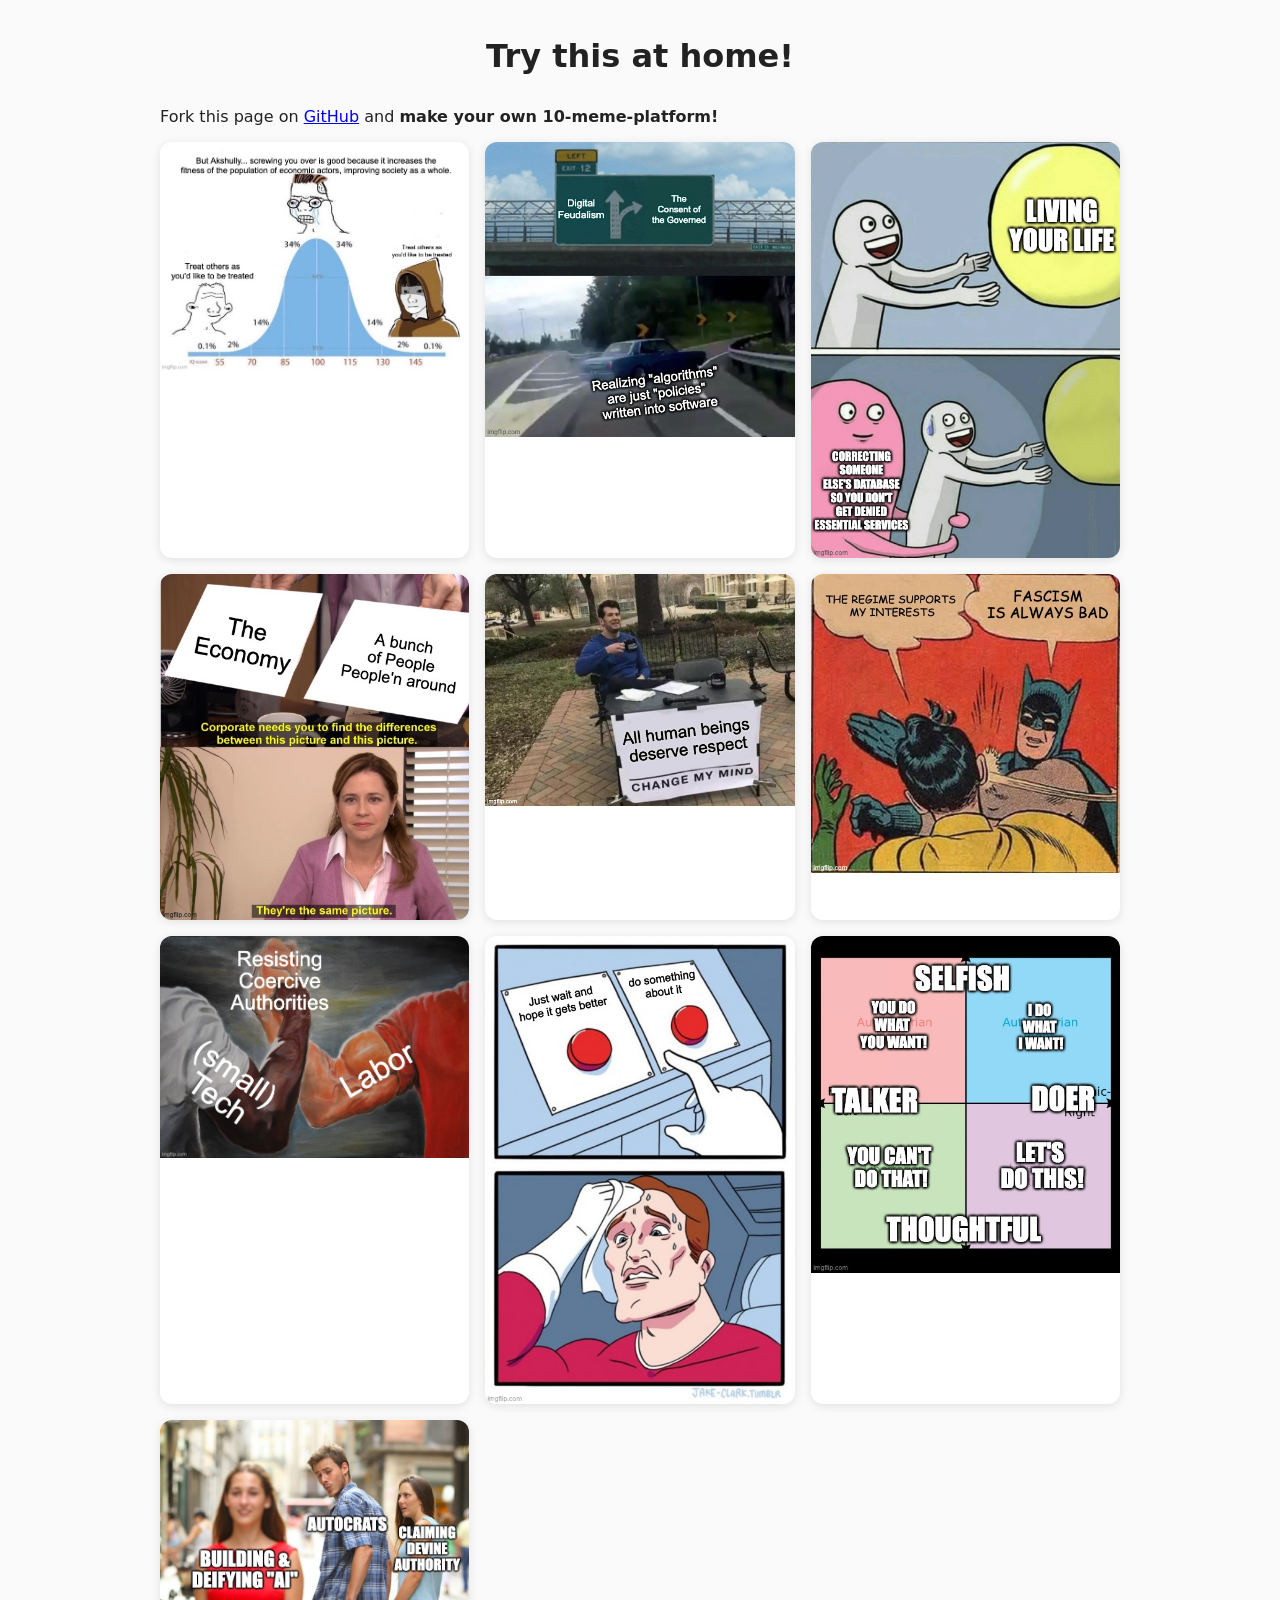
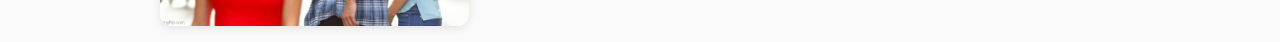
<file: index.html>
<!DOCTYPE html>
<html lang="en">
<head>
  <meta charset="UTF-8" />
  <meta name="viewport" content="width=device-width, initial-scale=1.0" />
  <title>Political Platform in 10 Memes</title>
  <link rel="stylesheet" href="style.css" />
</head>
<body>
  <main class="gallery">
    <h1>Try this at home!</h1>
    <p>
      Fork this page on
      <a href="https://github.com/mzargham/10-meme-challenge" target="_blank">GitHub</a> 
      and <strong>make your own 10-meme-platform!</strong>
    </p>
    <div class="card-grid">
      <!-- You can expand this to 10 items -->
      <!-- Card Template -->
        <a class="card" href="../meme/01.html">
        <img src="./memes/01.png" alt="Meme 01">
        </a>
        <a class="card" href="./meme/02.html">
        <img src="./memes/02.png" alt="Meme 02">
        </a>
        <a class="card" href="./meme/03.html">
        <img src="./memes/03.png" alt="Meme 03">
        </a>
        <a class="card" href="./meme/04.html">
        <img src="./memes/04.png" alt="Meme 04">
        </a>
        <a class="card" href="./meme/05.html">
        <img src="./memes/05.png" alt="Meme 05">
        </a>
        <a class="card" href="./meme/06.html">
        <img src="./memes/06.png" alt="Meme 06">
        </a>
        <a class="card" href="./meme/07.html">
        <img src="./memes/07.png" alt="Meme 07">
        </a>
        <a class="card" href="./meme/08.html">
        <img src="./memes/08.png" alt="Meme 08">
        </a>
        <a class="card" href="./meme/09.html">
        <img src="./memes/09.png" alt="Meme 09">
        </a>
        <a class="card" href="./meme/10.html">
        <img src="./memes/10.png" alt="Meme 10">
        </a>
    </div>
  </main>
</body>
</html>
</file>
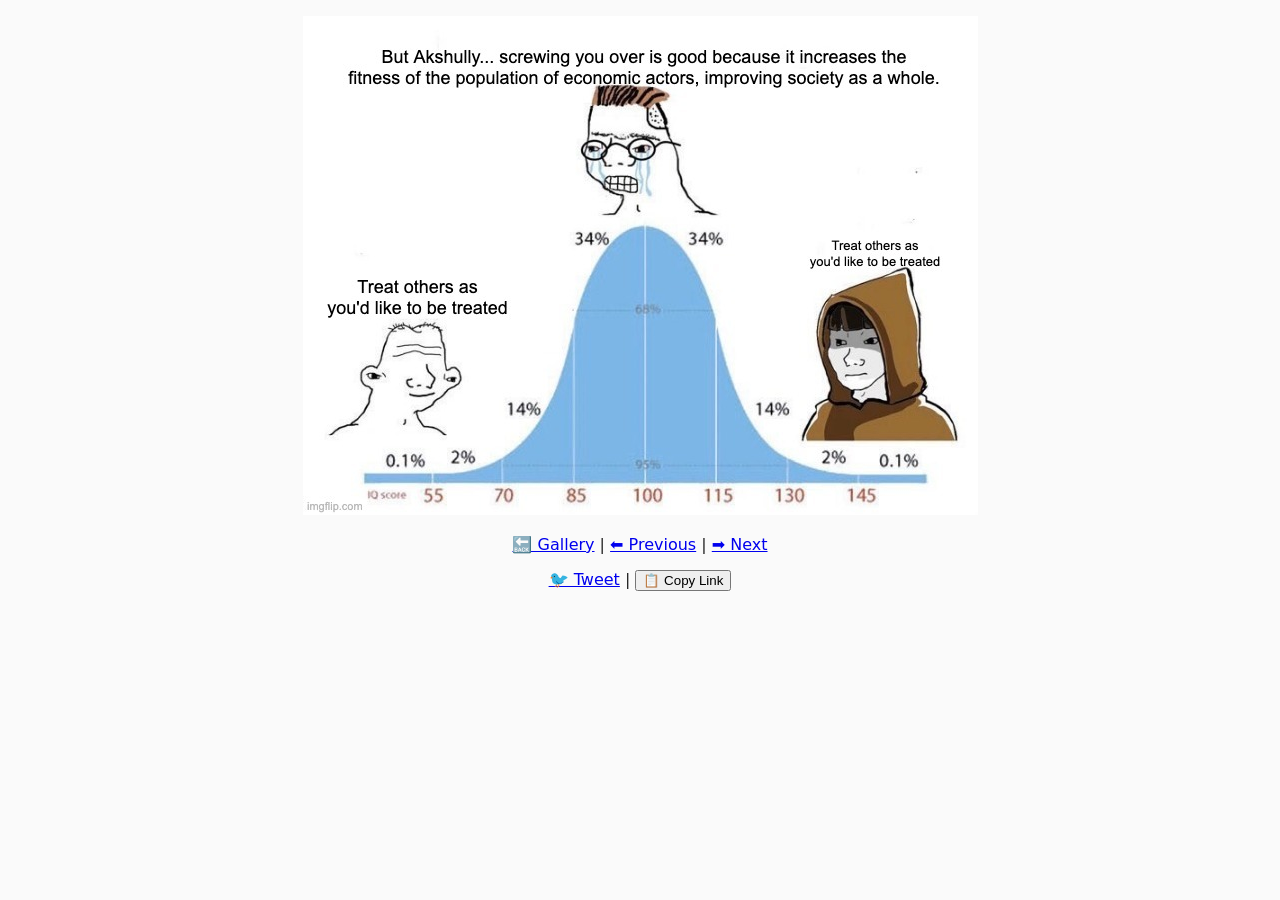
<file: meme/01.html>
<!DOCTYPE html>
<html lang="en">
<head>
  <meta charset="UTF-8" />
  <meta name="viewport" content="width=device-width, initial-scale=1.0" />
  <title>Meme 01</title>
  <link rel="stylesheet" href="../style.css" />
</head>
<body>
  <main style="text-align: center; padding: 1rem;">
    <img src="../memes/01.png" alt="Meme 01" style="max-width: 100%; height: auto;" />
    <div style="margin-top: 1rem;">
      <a href="../index.html">🔙 Gallery</a> |
      <a href="../meme/10.html">⬅️ Previous</a> |
      <a href="../meme/02.html">➡️ Next</a>
    </div>
    <div style="margin-top: 1rem;">
      <a href="https://twitter.com/intent/tweet?text=Check%20this%20meme!&url=https://mzargham.github.io/10-meme-challenge/meme/01.html" target="_blank" data-image="../memes/01.png">🐦 Tweet</a>
      |
      <button onclick="navigator.clipboard.writeText(window.location.href)">📋 Copy Link</button>
    </div>
  </main>
</body>
</html>
</file>
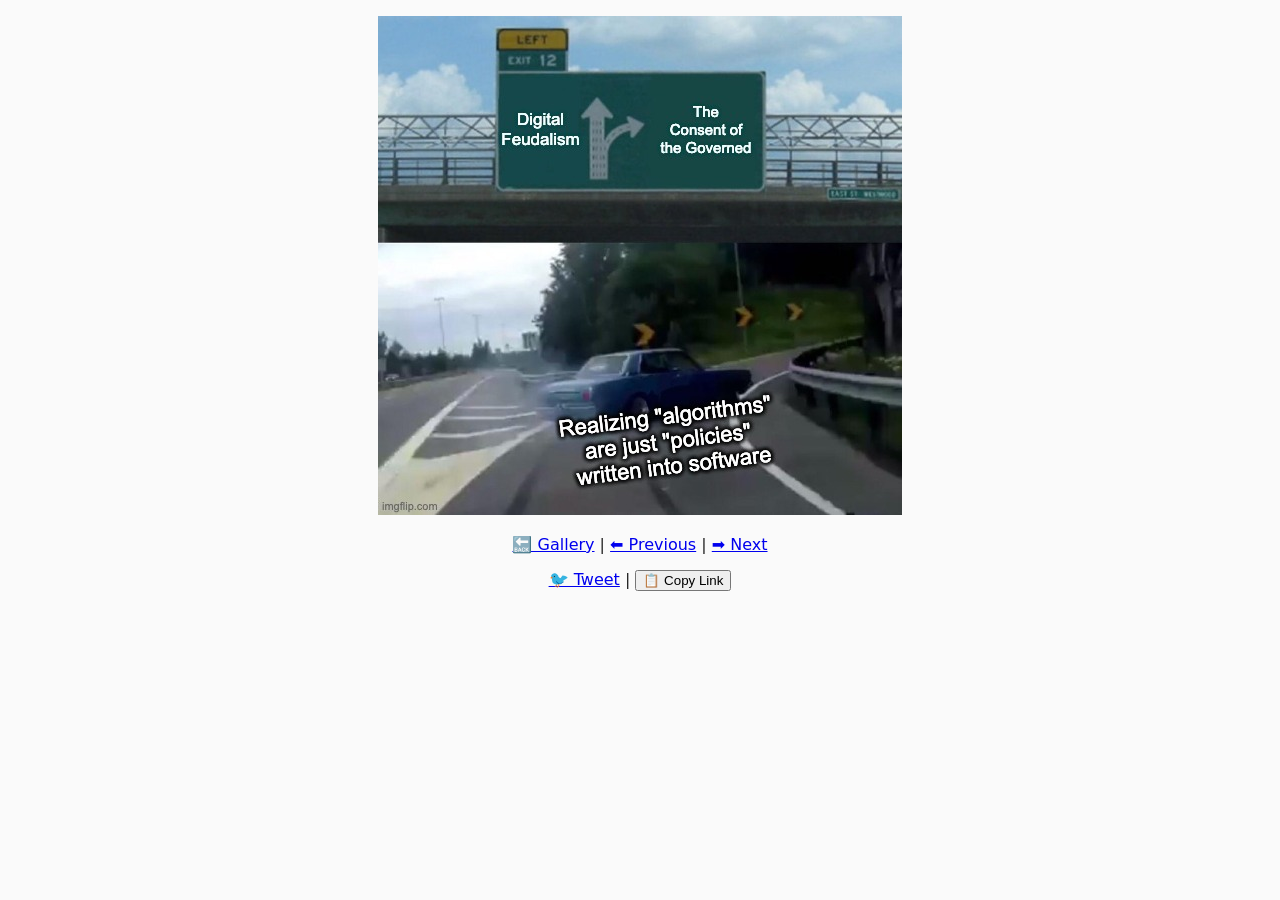
<file: meme/02.html>
<!DOCTYPE html>
<html lang="en">
<head>
  <meta charset="UTF-8" />
  <meta name="viewport" content="width=device-width, initial-scale=1.0" />
  <title>Meme 02</title>
  <link rel="stylesheet" href="../style.css" />
</head>
<body>
  <main style="text-align: center; padding: 1rem;">
    <img src="../memes/02.png" alt="Meme 02" style="max-width: 100%; height: auto;" />
    <div style="margin-top: 1rem;">
      <a href="../index.html">🔙 Gallery</a> |
      <a href="../meme/01.html">⬅️ Previous</a> |
      <a href="../meme/03.html">➡️ Next</a>
    </div>
    <div style="margin-top: 1rem;">
      <a href="https://twitter.com/intent/tweet?text=Check%20this%20meme!&url=https://mzargham.github.io/10-meme-challenge/meme/02.html" target="_blank" data-image="../memes/02.png">🐦 Tweet</a>
      |
      <button onclick="navigator.clipboard.writeText(window.location.href)">📋 Copy Link</button>
    </div>
  </main>
</body>
</html>
</file>
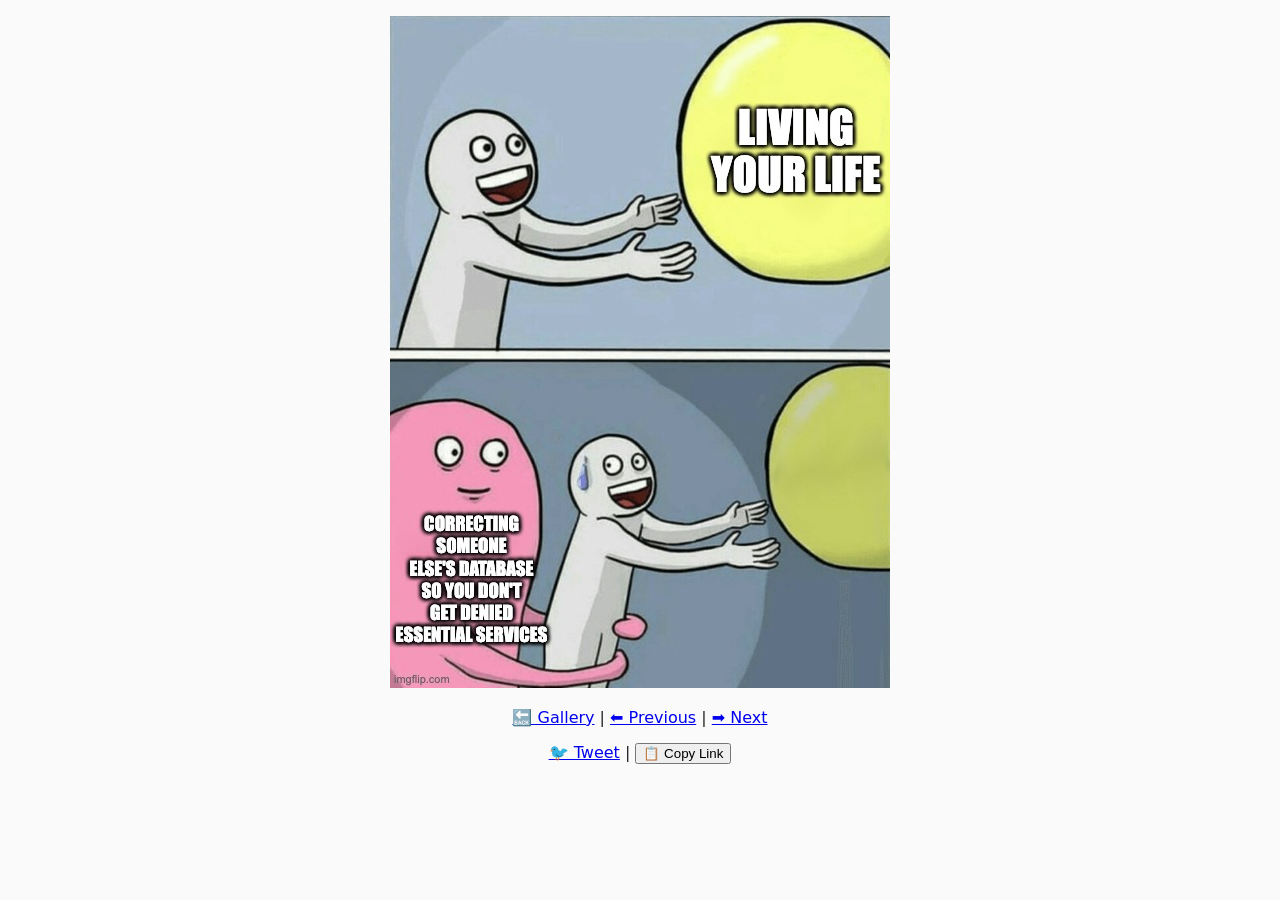
<file: meme/03.html>
<!DOCTYPE html>
<html lang="en">
<head>
  <meta charset="UTF-8" />
  <meta name="viewport" content="width=device-width, initial-scale=1.0" />
  <title>Meme 03</title>
  <link rel="stylesheet" href="../style.css" />
</head>
<body>
  <main style="text-align: center; padding: 1rem;">
    <img src="../memes/03.png" alt="Meme 03" style="max-width: 100%; height: auto;" />
    <div style="margin-top: 1rem;">
      <a href="../index.html">🔙 Gallery</a> |
      <a href="../meme/02.html">⬅️ Previous</a> |
      <a href="../meme/04.html">➡️ Next</a>
    </div>
    <div style="margin-top: 1rem;">
      <a href="https://twitter.com/intent/tweet?text=Check%20this%20meme!&url=https://mzargham.github.io/10-meme-challenge/meme/03.html" target="_blank" data-image="../memes/03.png">🐦 Tweet</a>
      |
      <button onclick="navigator.clipboard.writeText(window.location.href)">📋 Copy Link</button>
    </div>
  </main>
</body>
</html>
</file>
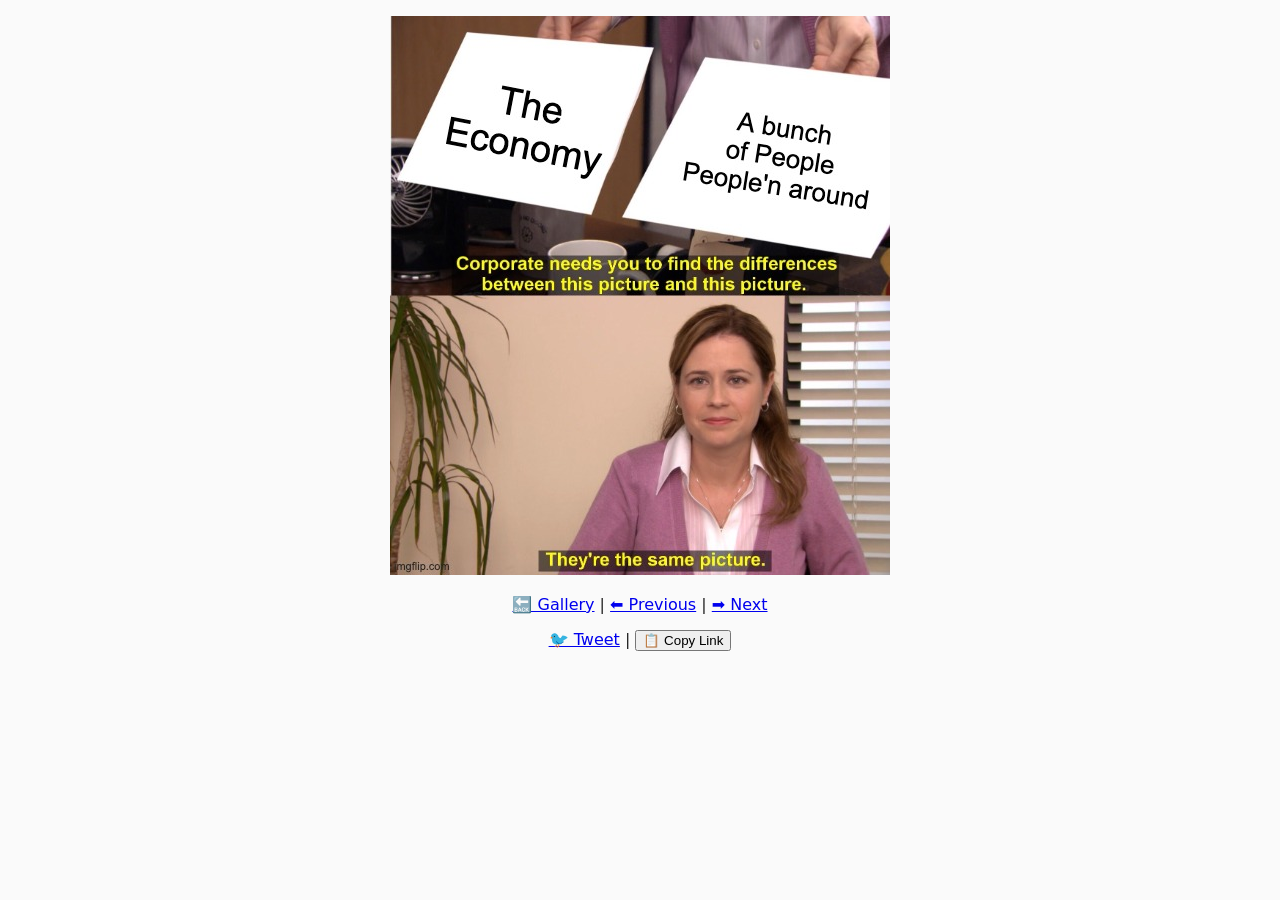
<file: meme/04.html>
<!DOCTYPE html>
<html lang="en">
<head>
  <meta charset="UTF-8" />
  <meta name="viewport" content="width=device-width, initial-scale=1.0" />
  <title>Meme 04</title>
  <link rel="stylesheet" href="../style.css" />
</head>
<body>
  <main style="text-align: center; padding: 1rem;">
    <img src="../memes/04.png" alt="Meme 04" style="max-width: 100%; height: auto;" />
    <div style="margin-top: 1rem;">
      <a href="../index.html">🔙 Gallery</a> |
      <a href="../meme/03.html">⬅️ Previous</a> |
      <a href="../meme/05.html">➡️ Next</a>
    </div>
    <div style="margin-top: 1rem;">
      <a href="https://twitter.com/intent/tweet?text=Check%20this%20meme!&url=https://mzargham.github.io/10-meme-challenge/meme/04.html" target="_blank" data-image="../memes/04.png">🐦 Tweet</a>
      |
      <button onclick="navigator.clipboard.writeText(window.location.href)">📋 Copy Link</button>
    </div>
  </main>
</body>
</html>
</file>
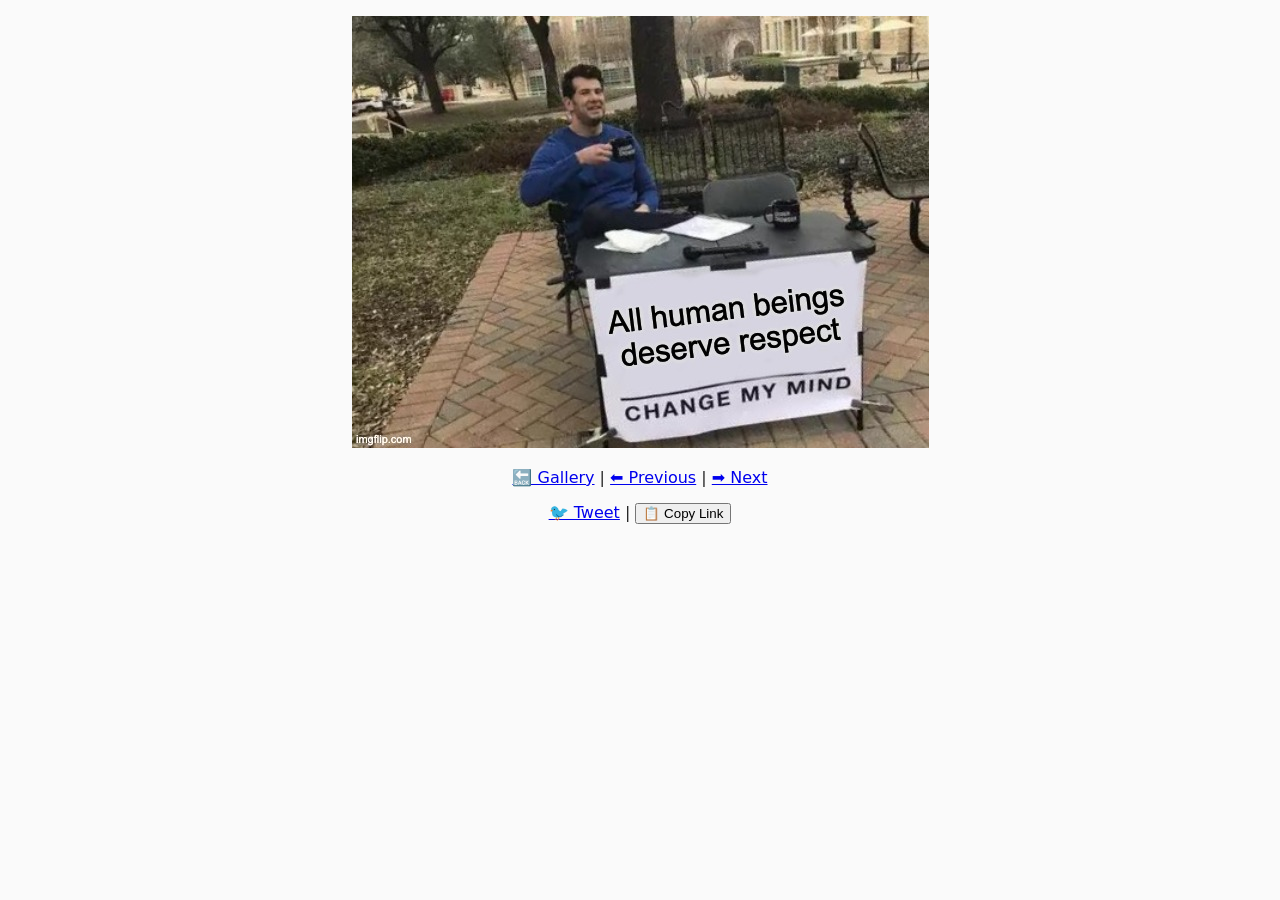
<file: meme/05.html>
<!DOCTYPE html>
<html lang="en">
<head>
  <meta charset="UTF-8" />
  <meta name="viewport" content="width=device-width, initial-scale=1.0" />
  <title>Meme 05</title>
  <link rel="stylesheet" href="../style.css" />
</head>
<body>
  <main style="text-align: center; padding: 1rem;">
    <img src="../memes/05.png" alt="Meme 05" style="max-width: 100%; height: auto;" />
    <div style="margin-top: 1rem;">
      <a href="../index.html">🔙 Gallery</a> |
      <a href="../meme/04.html">⬅️ Previous</a> |
      <a href="../meme/06.html">➡️ Next</a>
    </div>
    <div style="margin-top: 1rem;">
      <a href="https://twitter.com/intent/tweet?text=Check%20this%20meme!&url=https://mzargham.github.io/10-meme-challenge/meme/05.html" target="_blank" data-image="../memes/05.png">🐦 Tweet</a>
      |
      <button onclick="navigator.clipboard.writeText(window.location.href)">📋 Copy Link</button>
    </div>
  </main>
</body>
</html>
</file>
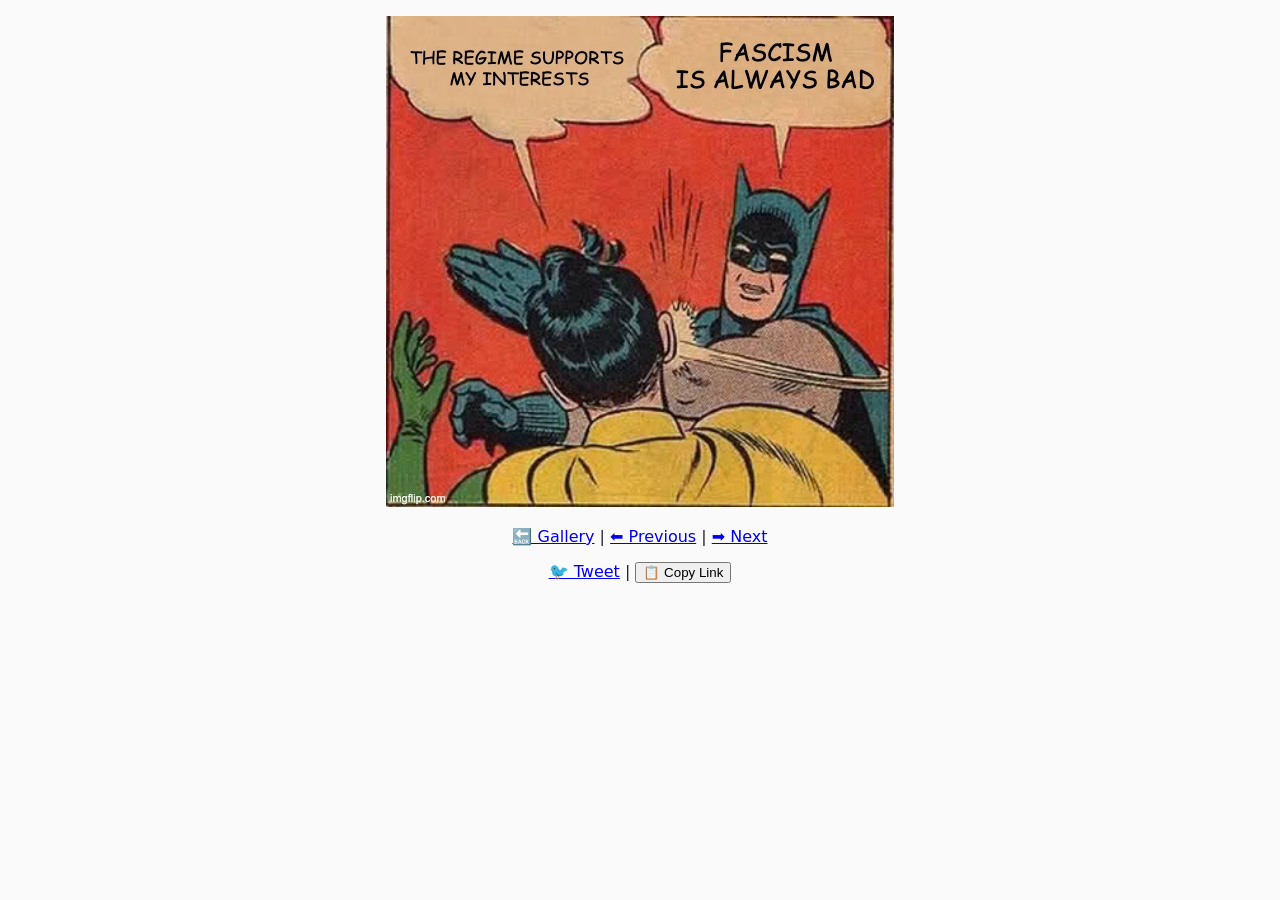
<file: meme/06.html>
<!DOCTYPE html>
<html lang="en">
<head>
  <meta charset="UTF-8" />
  <meta name="viewport" content="width=device-width, initial-scale=1.0" />
  <title>Meme 06</title>
  <link rel="stylesheet" href="../style.css" />
</head>
<body>
  <main style="text-align: center; padding: 1rem;">
    <img src="../memes/06.png" alt="Meme 06" style="max-width: 100%; height: auto;" />
    <div style="margin-top: 1rem;">
      <a href="../index.html">🔙 Gallery</a> |
      <a href="../meme/05.html">⬅️ Previous</a> |
      <a href="../meme/07.html">➡️ Next</a>
    </div>
    <div style="margin-top: 1rem;">
      <a href="https://twitter.com/intent/tweet?text=Check%20this%20meme!&url=https://mzargham.github.io/10-meme-challenge/meme/06.html" target="_blank" data-image="../memes/06.png">🐦 Tweet</a>
      |
      <button onclick="navigator.clipboard.writeText(window.location.href)">📋 Copy Link</button>
    </div>
  </main>
</body>
</html>
</file>
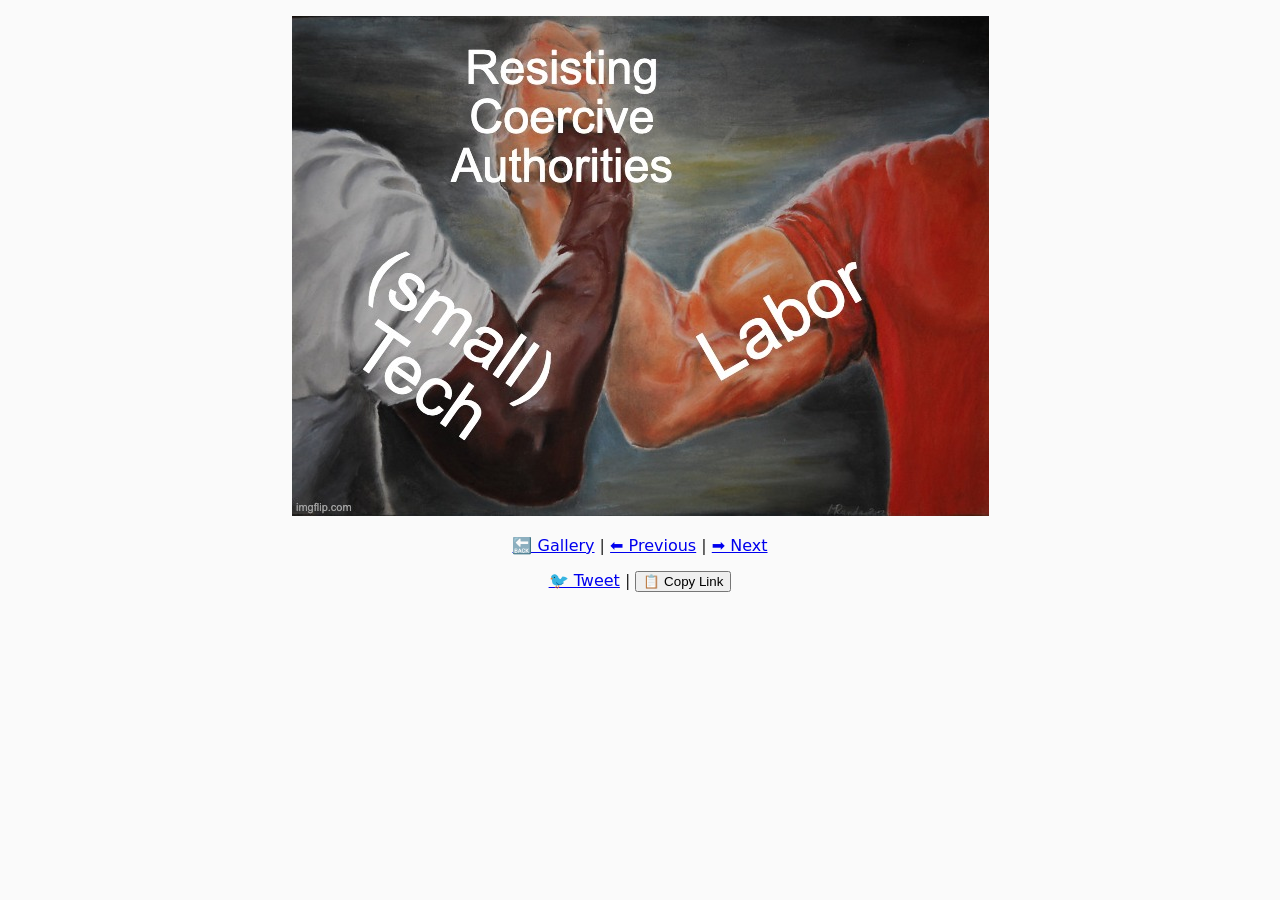
<file: meme/07.html>
<!DOCTYPE html>
<html lang="en">
<head>
  <meta charset="UTF-8" />
  <meta name="viewport" content="width=device-width, initial-scale=1.0" />
  <title>Meme 07</title>
  <link rel="stylesheet" href="../style.css" />
</head>
<body>
  <main style="text-align: center; padding: 1rem;">
    <img src="../memes/07.png" alt="Meme 07" style="max-width: 100%; height: auto;" />
    <div style="margin-top: 1rem;">
      <a href="../index.html">🔙 Gallery</a> |
      <a href="../meme/06.html">⬅️ Previous</a> |
      <a href="../meme/08.html">➡️ Next</a>
    </div>
    <div style="margin-top: 1rem;">
      <a href="https://twitter.com/intent/tweet?text=Check%20this%20meme!&url=https://mzargham.github.io/10-meme-challenge/meme/07.html" target="_blank" data-image="../memes/07.png">🐦 Tweet</a>
      |
      <button onclick="navigator.clipboard.writeText(window.location.href)">📋 Copy Link</button>
    </div>
  </main>
</body>
</html>
</file>
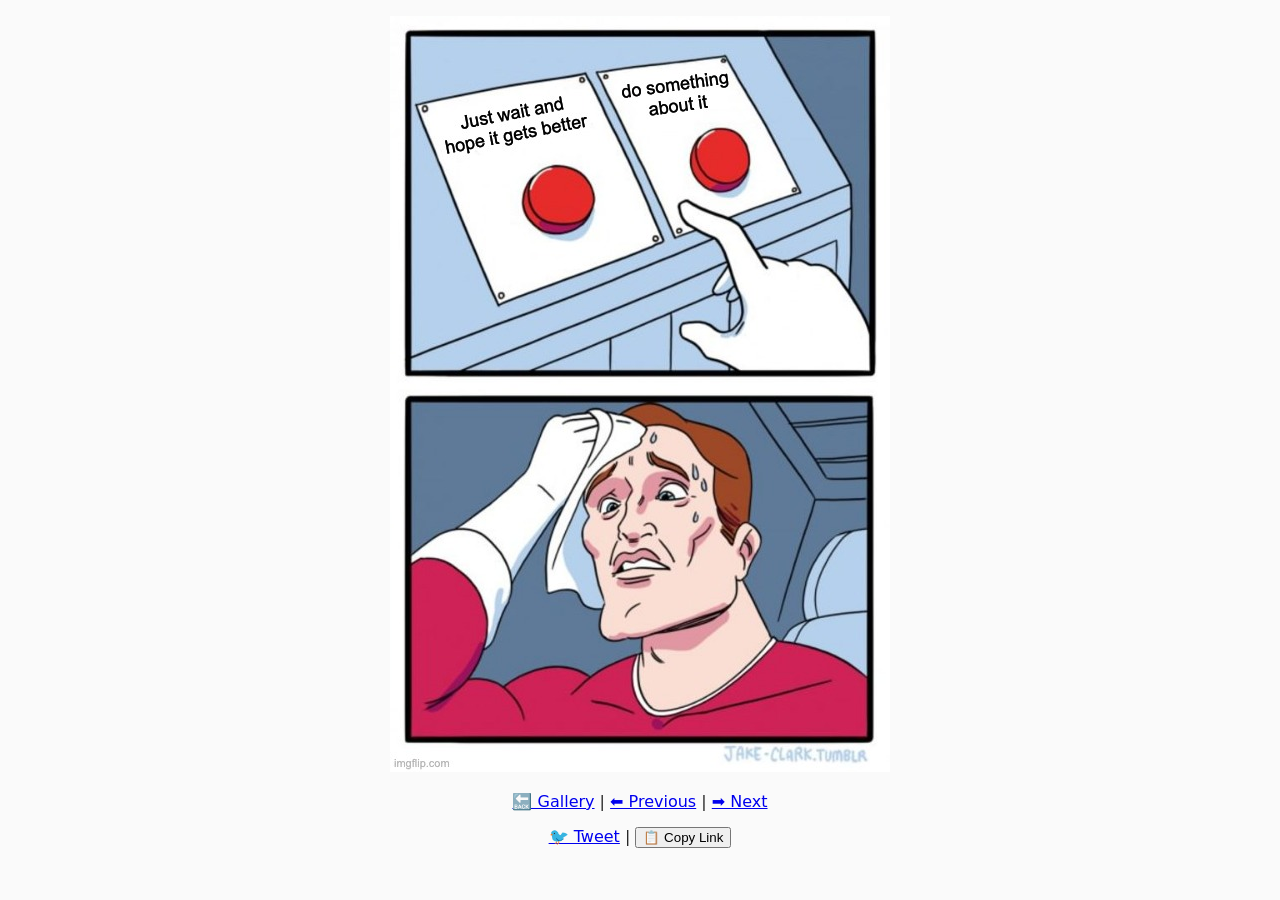
<file: meme/08.html>
<!DOCTYPE html>
<html lang="en">
<head>
  <meta charset="UTF-8" />
  <meta name="viewport" content="width=device-width, initial-scale=1.0" />
  <title>Meme 08</title>
  <link rel="stylesheet" href="../style.css" />
</head>
<body>
  <main style="text-align: center; padding: 1rem;">
    <img src="../memes/08.png" alt="Meme 08" style="max-width: 100%; height: auto;" />
    <div style="margin-top: 1rem;">
      <a href="../index.html">🔙 Gallery</a> |
      <a href="../meme/07.html">⬅️ Previous</a> |
      <a href="../meme/09.html">➡️ Next</a>
    </div>
    <div style="margin-top: 1rem;">
      <a href="https://twitter.com/intent/tweet?text=Check%20this%20meme!&url=https://mzargham.github.io/10-meme-challenge/meme/08.html" target="_blank" data-image="../memes/08.png">🐦 Tweet</a>
      |
      <button onclick="navigator.clipboard.writeText(window.location.href)">📋 Copy Link</button>
    </div>
  </main>
</body>
</html>
</file>
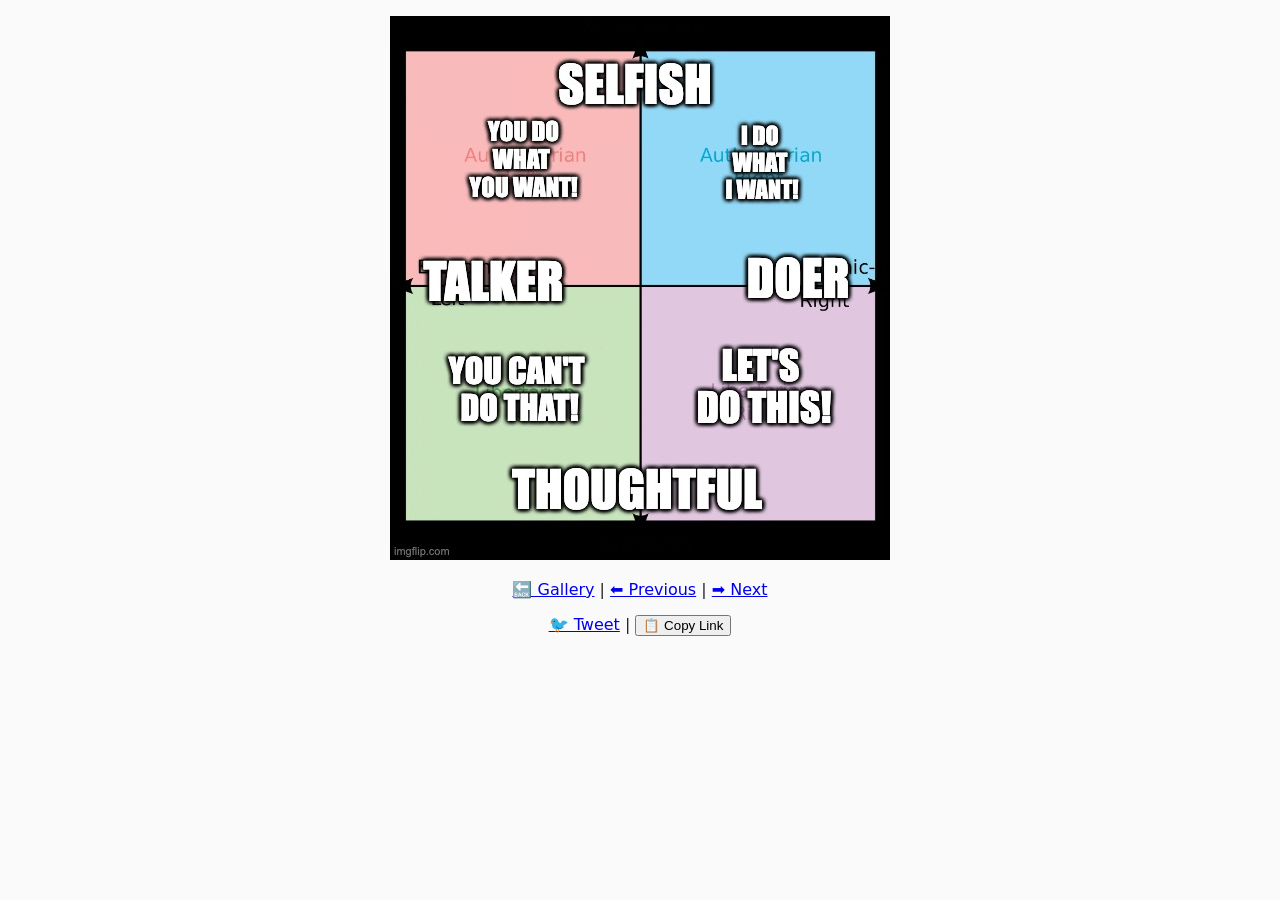
<file: meme/09.html>
<!DOCTYPE html>
<html lang="en">
<head>
  <meta charset="UTF-8" />
  <meta name="viewport" content="width=device-width, initial-scale=1.0" />
  <title>Meme 09</title>
  <link rel="stylesheet" href="../style.css" />
</head>
<body>
  <main style="text-align: center; padding: 1rem;">
    <img src="../memes/09.png" alt="Meme 09" style="max-width: 100%; height: auto;" />
    <div style="margin-top: 1rem;">
      <a href="../index.html">🔙 Gallery</a> |
      <a href="../meme/08.html">⬅️ Previous</a> |
      <a href="../meme/10.html">➡️ Next</a>
    </div>
    <div style="margin-top: 1rem;">
      <a href="https://twitter.com/intent/tweet?text=Check%20this%20meme!&url=https://mzargham.github.io/10-meme-challenge/meme/09.html" target="_blank" data-image="../memes/09.png">🐦 Tweet</a>
      |
      <button onclick="navigator.clipboard.writeText(window.location.href)">📋 Copy Link</button>
    </div>
  </main>
</body>
</html>
</file>
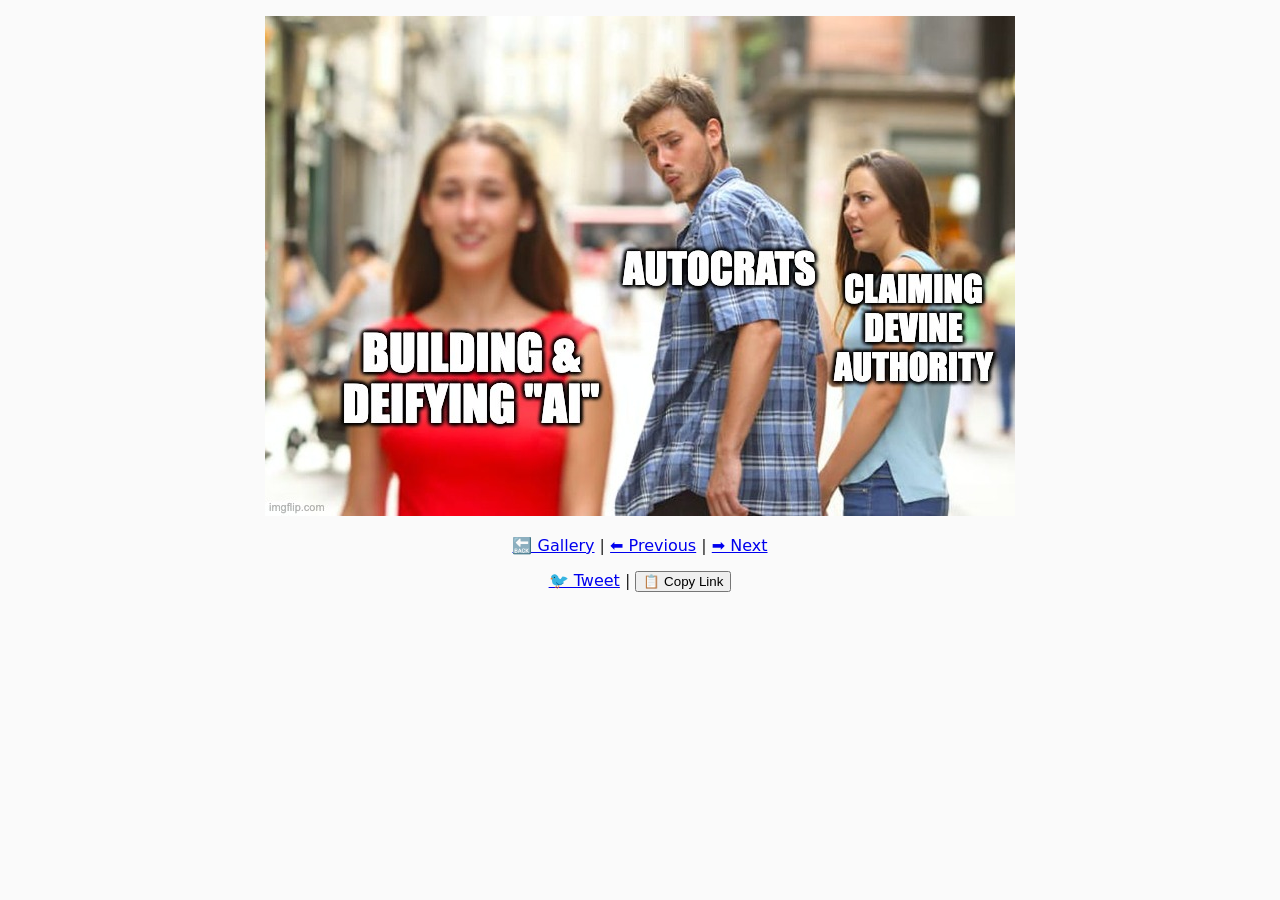
<file: meme/10.html>
<!DOCTYPE html>
<html lang="en">
<head>
  <meta charset="UTF-8" />
  <meta name="viewport" content="width=device-width, initial-scale=1.0" />
  <title>Meme 10</title>
  <link rel="stylesheet" href="../style.css" />
</head>
<body>
  <main style="text-align: center; padding: 1rem;">
    <img src="../memes/10.png" alt="Meme 10" style="max-width: 100%; height: auto;" />
    <div style="margin-top: 1rem;">
      <a href="../index.html">🔙 Gallery</a> |
      <a href="../meme/09.html">⬅️ Previous</a> |
      <a href="../meme/01.html">➡️ Next</a>
    </div>
    <div style="margin-top: 1rem;">
      <a href="https://twitter.com/intent/tweet?text=Check%20this%20meme!&url=https://mzargham.github.io/10-meme-challenge/meme/10.html" target="_blank" data-image="../memes/10.png">🐦 Tweet</a>
      |
      <button onclick="navigator.clipboard.writeText(window.location.href)">📋 Copy Link</button>
    </div>
  </main>
</body>
</html>
</file>
<file: style.css>
body {
  font-family: system-ui, sans-serif;
  margin: 0;
  background: #fafafa;
  color: #222;
}

main {
  padding: 1rem;
  max-width: 960px;
  margin: auto;
}

h1 {
  text-align: center;
  margin-bottom: 2rem;
}

.card-grid {
  display: grid;
  gap: 1rem;
  grid-template-columns: repeat(auto-fit, minmax(250px, 1fr));
}

.card {
  overflow: hidden;
  border-radius: 12px;
  box-shadow: 0 2px 10px rgba(0,0,0,0.1);
  background: white;
  display: block;
  transition: transform 0.2s ease;
}

.card:hover {
  transform: scale(1.03);
}

.card img {
  width: 100%;
  height: auto;
  display: block;
}
</file>
